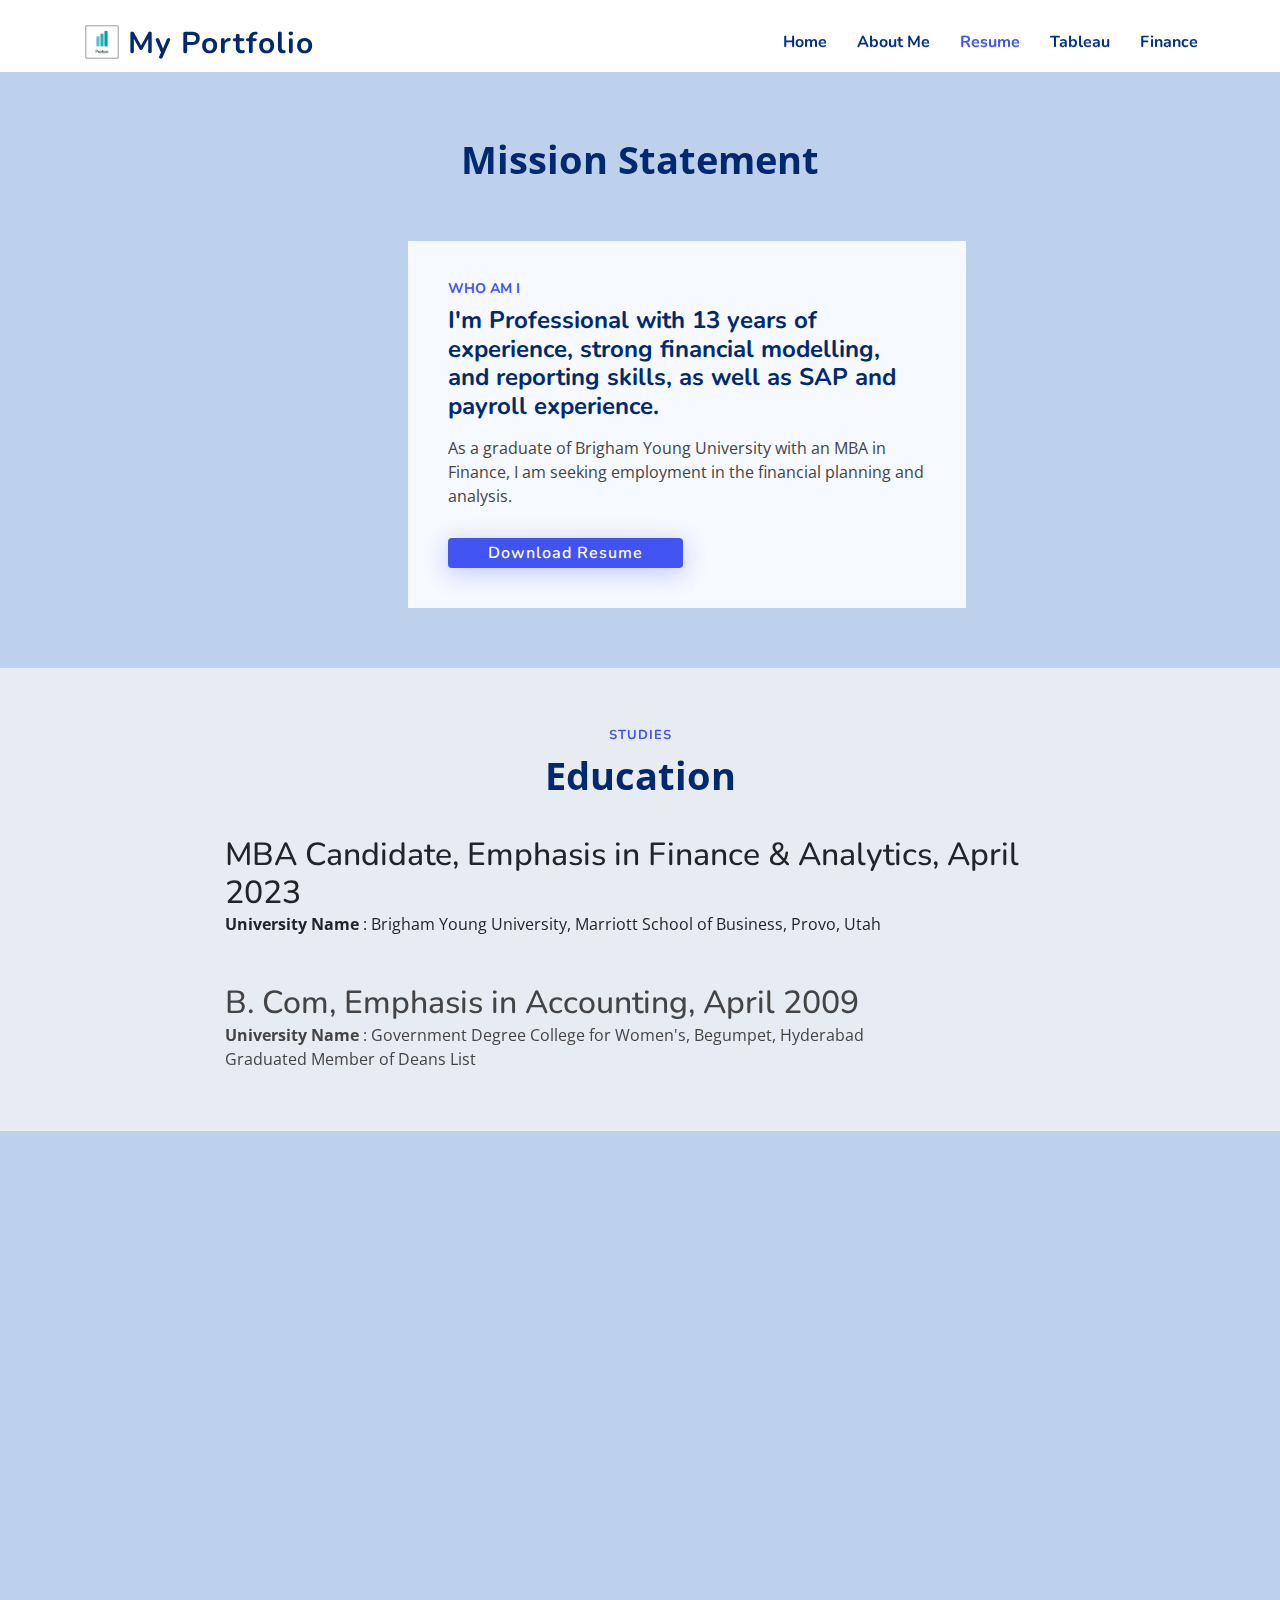
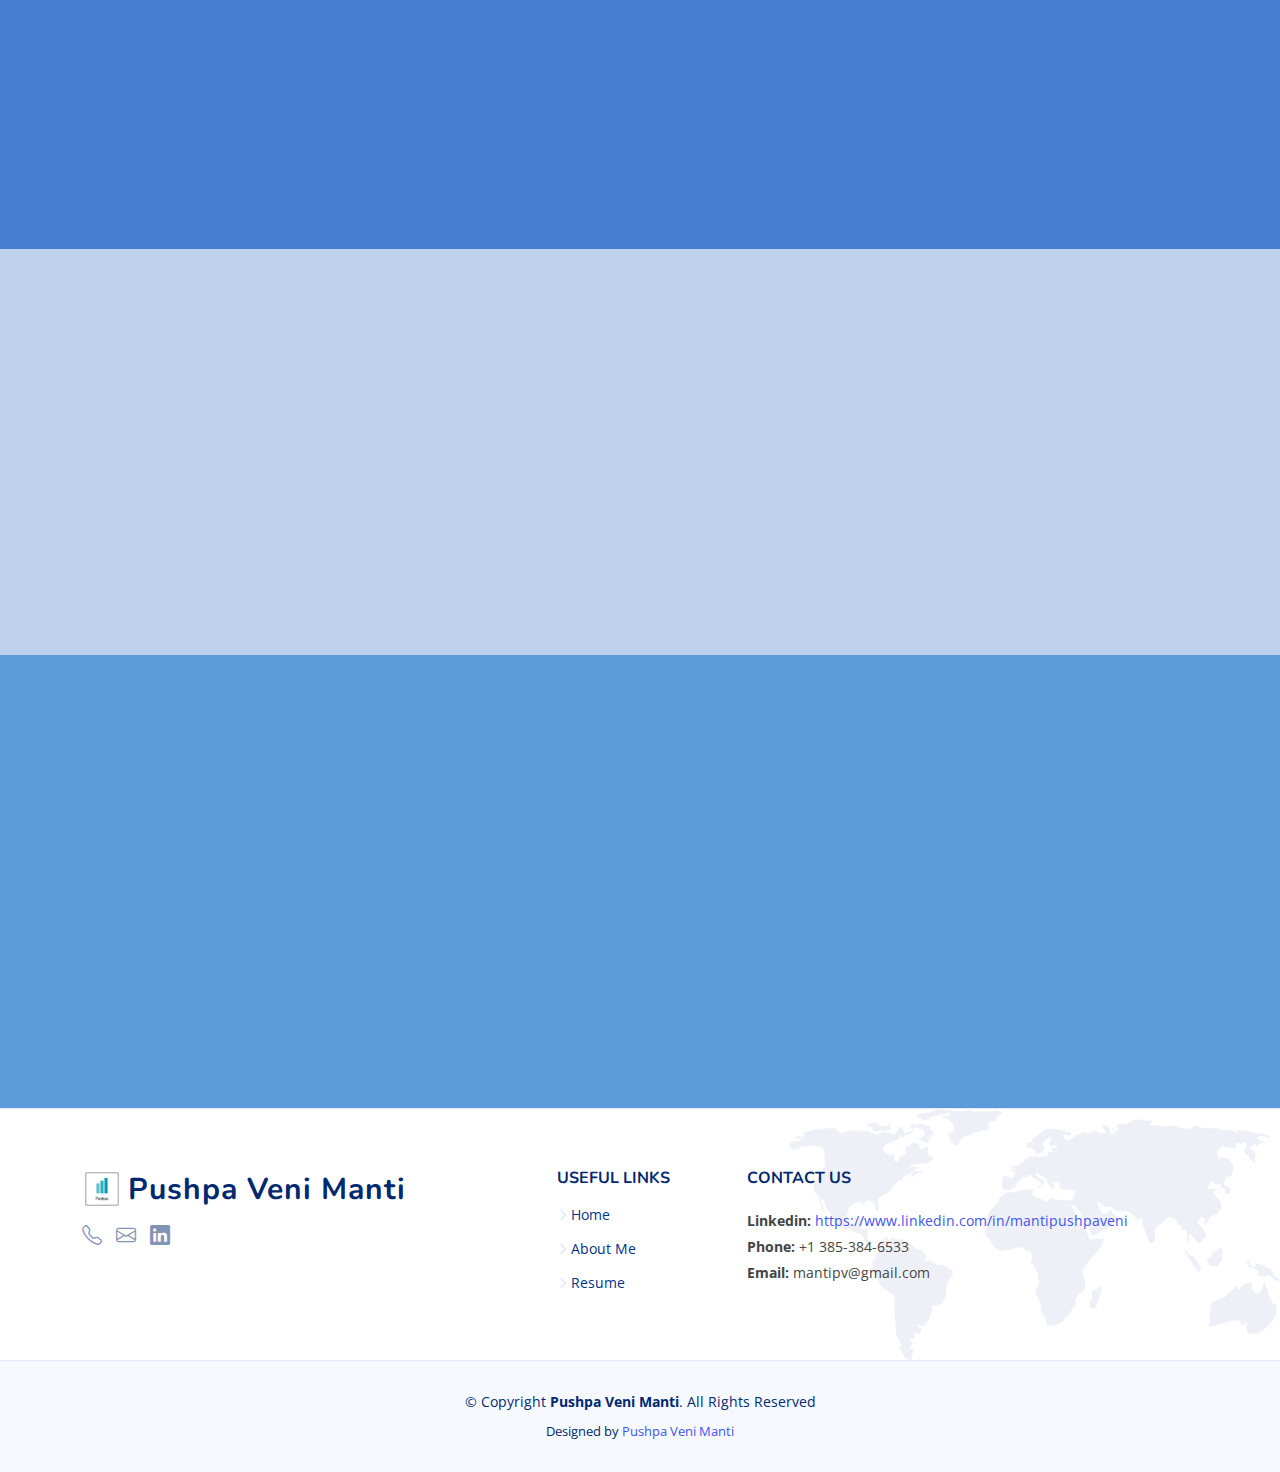
<file: pushpa/careers.html>
<!DOCTYPE html>
<html lang="en">

<head>
    <meta charset="utf-8">
    <meta content="width=device-width, initial-scale=1.0" name="viewport">

    <title>Pushpa Veni Manti</title>
    <meta content="" name="description">

    <meta content="" name="keywords">

    <!-- Favicons -->
    <link href="styles/img/favicon.png" rel="icon">
    <link href="styles/img/apple-touch-icon.png" rel="apple-touch-icon">

    <!-- Google Fonts -->
    <link
        href="https://fonts.googleapis.com/css?family=Open+Sans:300,300i,400,400i,600,600i,700,700i|Nunito:300,300i,400,400i,600,600i,700,700i|Poppins:300,300i,400,400i,500,500i,600,600i,700,700i"
        rel="stylesheet">

    <!-- Vendor CSS Files -->
    <link href="styles/designs/aos/aos.css" rel="stylesheet">
    <link href="styles/designs/bootstrap/css/bootstrap.min.css" rel="stylesheet">
    <link href="styles/designs/bootstrap-icons/bootstrap-icons.css" rel="stylesheet">
    <link href="styles/designs/glightbox/css/glightbox.min.css" rel="stylesheet">
    <link href="styles/designs/remixicon/remixicon.css" rel="stylesheet">
    <link href="styles/designs/swiper/swiper-bundle.min.css" rel="stylesheet">

    <!-- Template Main CSS File -->
    <link href="styles/css/style.css" rel="stylesheet">

    <!-- =======================================================
  * Template Name: FlexStart - v1.11.1
  * Template URL: https://bootstrapmade.com/flexstart-bootstrap-startup-template/
  * Author: BootstrapMade.com
  * License: https://bootstrapmade.com/license/
  ======================================================== -->
</head>

<body>

    <!-- ======= Header ======= -->
    <header id="header" class="header fixed-top">
        <div class="container-fluid container-xl d-flex align-items-center justify-content-between">

            <a href="index.html" class="logo d-flex align-items-center">
                <img src="styles/img/logo.png" alt="">
                <span>My Portfolio</span>
            </a>

            <nav id="navbar" class="navbar">
                <ul>
                    <li><a class="nav-link scrollto" href="index.html">Home</a></li>
                    <li><a class="nav-link scrollto" href="about.html">About Me</a></li>
                    <li><a class="nav-link scrollto active" href="career.html">Resume</a></li>
                    <li><a class="nav-link scrollto" href="tableau.html">Tableau</a></li>
                                <li><a class="nav-link scrollto" href="finance.html">Finance</a></li>
                    <!-- <li><a class="nav-link scrollto" href="#portfolio">Portfolio</a></li>
                    <li><a class="nav-link scrollto" href="#team">Team</a></li>
                    <li><a href="blog.html">Blog</a></li>
                    <li class="dropdown"><a href="#"><span>Drop Down</span> <i class="bi bi-chevron-down"></i></a>
                        <ul>
                            <li><a href="#">Drop Down 1</a></li>
                            <li class="dropdown"><a href="#"><span>Deep Drop Down</span> <i
                                        class="bi bi-chevron-right"></i></a>
                                <ul>
                                    <li><a href="#">Deep Drop Down 1</a></li>
                                    <li><a href="#">Deep Drop Down 2</a></li>
                                    <li><a href="#">Deep Drop Down 3</a></li>
                                    <li><a href="#">Deep Drop Down 4</a></li>
                                    <li><a href="#">Deep Drop Down 5</a></li>
                                </ul>
                            </li>
                            <li><a href="#">Drop Down 2</a></li>
                            <li><a href="#">Drop Down 3</a></li>
                            <li><a href="#">Drop Down 4</a></li>
                        </ul>
                    </li>
                    <li><a class="nav-link scrollto" href="#contact">Contact</a></li>
                    <li><a class="getstarted scrollto" href="#about">Get Started</a></li> -->
                </ul>
                <i class="bi bi-list mobile-nav-toggle"></i>
            </nav><!-- .navbar -->

        </div>
    </header><!-- End Header -->

    <!-- ======= Hero Section ======= -->
    <!-- <section id="hero" class="hero d-flex align-items-center">

        <div class="container">
            <div class="row"> -->
                <!-- <div class="col-lg-6 d-flex flex-column justify-content-center">
          <h1 data-aos="fade-up">We offer modern solutions for growing your business</h1>
          <h2 data-aos="fade-up" data-aos-delay="400">We are team of talented designers making websites with Bootstrap</h2>
          <div data-aos="fade-up" data-aos-delay="600">
            <div class="text-center text-lg-start">
              <a href="#about" class="btn-get-started scrollto d-inline-flex align-items-center justify-content-center align-self-center">
                <span>Get Started</span>
                <i class="bi bi-arrow-right"></i>
              </a>
            </div>
          </div>
        </div> -->
                <!-- <div class="col-lg-12 mx-auto hero-img" data-aos="zoom-out" data-aos-delay="200">
                    <img src="assets/img/Pushpa Circle Profile.png" class="img-fluid" alt=""><br><br>
                    <p class="text-center">Pushpa Veni Manti<br>
                    mantipv@gmail.com<br>
                    +1 385-384-6533<br>
                    <a href="https://www.linkedin.com/in/mantipushpaveni"  target="_blank">www.linkedin.com/in/mantipushpaveni</a></p>
                </div> -->
            <!-- </div>
        </div>

    </section> -->
    <!-- End Hero -->
<br><br><br>
    <main id="main">
        <!-- ======= About Section ======= -->
        <section id="about" class="about" style="background-color: #bdd0ec;">

            <div class="container" data-aos="fade-up">
                <div class="row gx-0 mx-auto">
<header class="section-header">
   
    <p>Mission Statement</p>
</header>
<div class="col-lg-1"></div>
                    <div class="col-lg-6 d-flex flex-column justify-content-center mx-auto" data-aos="fade-up"
                        data-aos-delay="200">
                        <div class="content">
                            <h3>Who Am I</h3>
                            <h2>I'm Professional with 13 years of experience, strong financial modelling, and reporting
                            skills, as well as SAP and payroll experience.</h2>
                            <p>
                            As a graduate of Brigham Young
                            University with an MBA in Finance, I am seeking employment in the financial
                            planning and analysis.
                            </p>
                            <div class="text-center text-lg-start">
                                <a href="styles/img/PVM - 2022 Resume.pdf" target="_blank"
                                    class="btn-read-more d-inline-flex align-items-center justify-content-center align-self-center">
                                    <span>Download Resume</span> </a>
                            </div>
                        </div>
                    </div>

                    <!-- <div class="col-lg-3 d-flex align-items-center" data-aos="zoom-out" data-aos-delay="200">
                        <!-- <img src="assets/img/Pushpa Profile_White.png" class="img-fluid" alt=""> -->
                    </div> 

                </div>
            </div>

        </section><!-- End About Section -->

        <!-- ======= Values Section ======= -->
        <section id="values" class="values" style="background-color: #e7ebf2;">

            <div class="container" data-aos="fade-up">

                <header class="section-header">
                    <h2>Studies</h2>
                    <p>Education</p>
                </header>

<div class="row">
    <div class="col-lg-9 mx-auto" style="background-color: #e7ebf2 !important;">
        <!-- F.A.Q List 1-->
        <div class="accordion accordion-flush" id="faqlist1">
            <div class="accordion-item" style="background-color: #e7ebf2 !important;">
                <h2 class="accordion-header">

                        MBA Candidate, Emphasis in Finance & Analytics, April 2023</h2>

                        <b>University Name</b> : Brigham Young University, Marriott School of Business, Provo, Utah
                 
                </div>
            </div>
<br><br>
            <div class="accordion-item">
                <h2 class="accordion-header">

                        B. Com, Emphasis in Accounting, April 2009</h2>
                
                        <b>University Name</b> : Government Degree College for Women's, Begumpet, Hyderabad<br>
                        Graduated Member of Deans List

                
            </div>

           

        </div>
    </div>

  

</div>



              

            </div>

        </section>
        <!-- End Values Section -->


        

        <!-- ======= Features Section ======= -->
        <section id="features" class="features" style="background-color: #bdd0ec;">

            <div class="container" data-aos="fade-up">

                <header class="section-header">
                    <h2>Experience</h2>
                    <p>Work Experience</p>
                </header>


                <div class="row" style="background-color: #bdd0ec !important;">
                    <div class="col-lg-9 mx-auto">
                        <!-- F.A.Q List 1-->
                        <div class="accordion accordion-flush" id="faqlist3">
                            <div class="accordion-item" style="background-color: #bdd0ec !important;">
                                <h2 class="accordion-header">
      
                                       <b> Arrow Fish Consulting, Salt Lake City, UT 2022-2022</b>
                                     

                
                                  
                                </h2>

                                   <i> Business Valuation and Damage Expert</i><br>
                               <b> Finance Intern</b><br>
                               <i> <b>Assisted The Valuation Team on Various Projects</b></i><br>
                               <li>Developed an end-to-end SharePoint platform for the tracking and data retention of
                            over 100+ compliance items for plants and incentive programs reducing data
                            redundancy and centralizing data retention</li>
                            <li>Analysed tax disclosure against two industry benchmarks and 50+ publicly held
                            companies, summarizing my findings in a single page memo for the SVP of global tax</li>
                            <li>Conducted in-depth financial and valuation analysis and modelling for 3 clients</li>
                              
                            </div>
                        </div>

                        <br><br>
                            <div class="accordion accordion-flush" id="faqlist4">
                            <div class="accordion-item" style="background-color: #bdd0ec !important;">
                                <h2 class="accordion-header">

                                     <b>   Granules India Private Ltd, Hyderabad, India 2019-2021</b>
                            
                                </h2>
                               
                                        <i>Pharmaceutical Company</i><br>
                                        <b>Finance And Operations Manager</b><br>
                                        <b>Managed External Audit Relationship with Four Professional Clients</b><br>
                                        <li>Directed the migration of it control work from an outsourced model to in-house,
                                        leading to annual savings of approximately $50,000</li>
                                        <li>Analysed it risk across applications, environments, databases, and processes, leading
                                        to the implementation of various controls to cover risk gaps</li>
                                        <li>Developed automation flows and a Microsoft power app to assist various
                                        departments in the tracking of month end procedures and the capturing of control
                                        documentation review reducing redundancy by 20%
</li>
<li>Maintaining the relationship with 10+ internal it contacts, resulting in the reduction
of duplicative requests and processes by 50%</li>

                
                                 
                            </div>
                            </div>

<br><br>
<div class="accordion accordion-flush" id="faqlist5">
                            <div class="accordion-item" style="background-color: #bdd0ec !important;">
<h2 class="accordion-header">
                                        <b> ADP India Private Ltd, Hyderabad, India 2013-2019</b>
                            
                            
                            
                                   
                                </h2>
                              
                                        <i> Financial services firm specializing in payroll services for Global Nike and IBM</i><br>
                                        <b>Senior Process Associate</b><br>
                                        <i> <b>Led a team of 2-3 Global Risk Staff</b></i><br>
                                        <li>Payroll administrator for Nike and ibm performed bi- weekly payroll for over 5000
                                        employees</li>
                                        <li>Supervised daily fieldwork for teams of 12-15 employees, and performed detailed
                                        review of their work</li>
                                        <li>Assessed the design and operating effectiveness of corporate it and entity level
                                        controls for over eight corporation, with revenues more than $5 billion each, to ensure
                                        compliance with Sox requirements</li>
                                        <li>Evaluated the design and operating effectiveness of 70+ application controls
                                        supporting the financial assurance teams audit opinion</li>
                                        <li>Managed business relationships with internal audit teams and key business / it
                                        corporate contracts</li>
                               
                            </div>
</div>



<br><br>
<div class="accordion accordion-flush" id="faqlist6">
    <div class="accordion-item" style="background-color: #bdd0ec !important;">
        <h2 class="accordion-header" >
            
                <b> JK Bountiful Enterprises, Hyderabad, India 2012-2013</b>
           
        </h2>


                <i> Architectural Firm that Specialized in Interior Design</i><br>
                <b>Operations Analyst</b><br>
                <i> <b>Recommend and update policies and procedures to improve performance</b></i><br>
                <li>Enhanced workflow and cross-departmental engagements</li>
                <li>Collaborated with the sales and engineering team to improve cost-effectiveness
                across all platforms</li>
                <li>Create monthly reports to management on key findings and assessments
</li>
                <li>Evaluated the design and operating effectiveness of 70+ application controls
                supporting the financial assurance teams audit opinion</li>
                <li>Worked closely with executive management to achieve outcomes based on company
                goals
</li>
<li>Planned and reviewed compensation actions; enforcing policies and procedures</li>
<li>Served as primary point of contact when there are customer issues related to
equipment quality, customer service, or accidents and mishaps on-site</li>
         
    </div>
</div>

<br><br>

<div class="accordion accordion-flush" id="faqlist7">
    <div class="accordion-item" style="background-color: #bdd0ec !important;">
        <h2 class="accordion-header">

                <b> LSN Foundation, Hyderabad, India 2009-2012</b>
            </button>
        </h2>
   

                <i> NGO Firm that Specialized in Social Impact</i><br>
                <b>Finance Manager</b><br><br>
                <b>Cash Management, Paying Invoice, Monitoring Budgets, Developing Financial
                Forecasts and Creating Financial Reports</b><br><br>
<li>Managed the engagement for 25-40 small/medium clients</li>
                <li>Demonstrated strategic planning experience at a management level</li>
<br>
    </div>
</div>


                
                
                
                        </div>
                    </div>
                
                
                
                </div>
                <div class="row" style="background-color: #487ecf;">
<header class="section-header">

    <p>Skills</p>
</header>
                    

                    <div class="col-lg-6 mt-5 mt-lg-0 d-flex mx-auto">
                        <div class="row align-self-center gy-4">

                            <div class="col-md-6" data-aos="zoom-out" data-aos-delay="200">
                                <div class="feature-box d-flex align-items-center">
                                    <i class="bi bi-check"></i>
                                    <h3>Finance Modeling</h3>
                                </div>
                            </div>

                            <div class="col-md-6" data-aos="zoom-out" data-aos-delay="300">
                                <div class="feature-box d-flex align-items-center">
                                    <i class="bi bi-check"></i>
                                    <h3>Tableau</h3>
                                </div>
                            </div>

                            <div class="col-md-6" data-aos="zoom-out" data-aos-delay="400">
                                <div class="feature-box d-flex align-items-center">
                                    <i class="bi bi-check"></i>
                                    <h3>Database Design & Development</h3>
                                </div>
                            </div>

                            <div class="col-md-6" data-aos="zoom-out" data-aos-delay="500">
                                <div class="feature-box d-flex align-items-center">
                                    <i class="bi bi-check"></i>
                                    <h3>Visual Basic for Application (VBA) program</h3>
                                </div>
                            </div>

                            <div class="col-md-6" data-aos="zoom-out" data-aos-delay="600">
                                <div class="feature-box d-flex align-items-center">
                                    <i class="bi bi-check"></i>
                                    <h3>Excel Pivot tables and Pivot Charts</h3>
                                </div>
                            </div>

                            <div class="col-md-6" data-aos="zoom-out" data-aos-delay="700">
                                <div class="feature-box d-flex align-items-center">
                                    <i class="bi bi-check"></i>
                                    <h3>Entity Relationship and Diagramming</h3>
                                </div>
                            </div>


                            <div class="col-md-6" data-aos="zoom-out" data-aos-delay="600">
                                <div class="feature-box d-flex align-items-center">
                                    <i class="bi bi-check"></i>
                                    <h3>Payroll Management</h3>
                                </div>
                            </div>
                            
                            <div class="col-md-6" data-aos="zoom-out" data-aos-delay="700">
                                <div class="feature-box d-flex align-items-center">
                                    <i class="bi bi-check"></i>
                                    <h3>Excel Solver</h3>
                                </div>
                            </div>

                        </div>
                    </div>

                </div> <!-- / row -->

            
                <!-- Feature Icons -->
                <div class="row feature-icons" data-aos="fade-up">
                    <h3>Intrestes</h3>

                    <div class="row">
<div class="col-xl-1"></div>
                       

                        <div class="col-xl-6 d-flex content mx-auto">
                            <div class="row align-self-center gy-4">

                                <div class="col-md-6 icon-box" data-aos="fade-up">
                                
                                    <div>
                                        <h4>Scripting Languages</h4>
                                        <p></p>
                                    </div>
                                </div>

                                <div class="col-md-6 icon-box" data-aos="fade-up" data-aos-delay="100">
                                   
                                    <div>
                                        <h4>HTML CSS AND BOOTSTRAP</h4>
                                        <p></p>
                                    </div>
                                </div>

                                <div class="col-md-6 icon-box" data-aos="fade-up" data-aos-delay="200">
                                    
                                    <div>
                                        <h4>PHP</h4>
                                        <p></p>
                                    </div>
                                </div>

                                <div class="col-md-6 icon-box" data-aos="fade-up" data-aos-delay="300">
                                  
                                    <div>
                                        <h4>PYTHON</h4>
                                        <p>
                                        </p>
                                    </div>
                                </div>

                                <div class="col-md-6 icon-box" data-aos="fade-up" data-aos-delay="400">
                             
                                    <div>
                                        <h4>PHOTOGRAPHY</h4>
                                        <p>  </p>
                                    </div>
                                </div>

                                <div class="col-md-6 icon-box" data-aos="fade-up" data-aos-delay="500">
                                    
                                    <div>
                                        <h4>MEDIATION</h4>
                                        <p>     </p>
                                    </div>
                                </div>

                            </div>
                        </div>

                        

                    </div>

                </div><!-- End Feature Icons -->

            </div>

        </section><!-- End Features Section -->



        <!-- ======= Contact Section ======= -->
        <section id="contact" class="contact" style="background-color: rgb(92, 155, 217);">

            <div class="container" data-aos="fade-up">

                <header class="section-header">
                    <h2>Contact</h2>
                    <p>Contact Us</p>
                </header>

                <div class="row gy-4">

                    <div class="col-lg-12">

                        <div class="row gy-4">
                            <div class="col-md-3">
                                <div class="info-box">
                                    <i class="bi bi-geo-alt"></i>
                                    <h3>Address</h3>
                                    <p>15D Wymount Terrace 806 Provo,<br> Utah 84604</p>
                                    <!-- <p>A108 Adam Street,<br>New York, NY 535022</p> -->
                                </div>
                            </div>
                            <div class="col-md-3">
                                <div class="info-box">
                                    <i class="bi bi-telephone"></i>
                                    <h3>Call Me</h3>
                                    <p>+1 385-384-6533</p>
                                </div>
                            </div>
                            <div class="col-md-3">
                                <div class="info-box">
                                    <i class="bi bi-envelope"></i>
                                    <h3>Email Me</h3>
                                    <p>mantipv@gmail.com</p>
                                </div>
                            </div>
                            <div class="col-md-3">
                                <div class="info-box">
                                    <i class="bi bi-clock"></i>
                                    <h3>Open Hours</h3>
                                    <p>Monday - Friday<br>9:00AM - 05:00PM</p>
                                </div>
                            </div>
                        </div>

                    </div>

                 

                </div>

            </div>

        </section><!-- End Contact Section -->

    </main><!-- End #main -->

<!-- ======= Footer ======= -->
<footer id="footer" class="footer">



    <div class="footer-top">
        <div class="container">
            <div class="row gy-4">
                <div class="col-lg-5 col-md-12 footer-info">
                    <a href="index.html" class="logo d-flex align-items-center">
                        <img src="styles/img/logo.png" alt="">
                        <span>Pushpa Veni Manti</span>
                    </a>
                    <!-- <p>I am a Professional with 13 years of experience,<br>
                        strong financial modelling, and reporting skills,<br>
                        as well as SAP and payroll experience.<br> -->
                    <!-- </p> -->
                    <div class="social-links mt-3">
                        <a href="tel:+1 385-384-6533" class="facebook"><i class="bi bi-telephone"></i></a>
                        <a href="mailto:mantipv@gmail.com" class="instagram"><i class="bi bi-envelope"></i></a>
                        <a href="www.linkedin.com/in/mantipushpaveni" class="linkedin"><i
                                class="bi bi-linkedin"></i></a>
                    </div>
                </div>

                <div class="col-lg-2 col-6 footer-links">
                    <h4>Useful Links</h4>
                    <ul>
                        <li><i class="bi bi-chevron-right"></i> <a href="index.html">Home</a></li>
                        <li><i class="bi bi-chevron-right"></i> <a href="about">About Me</a></li>
                        <li><i class="bi bi-chevron-right"></i> <a href="careers.html">Resume</a></li>


                    </ul>
                </div>



                <div class="col-lg-4 col-md-12 footer-contact text-center text-md-start">
                    <h4>Contact Us</h4>
                    <p>
                        <strong>Linkedin:</strong>&nbsp;<a href="https://www.linkedin.com/in/mantipushpaveni">https://www.linkedin.com/in/mantipushpaveni</a><br>
                        <strong>Phone:</strong>&nbsp;+1 385-384-6533<br>
                        <strong>Email:</strong>&nbsp;mantipv@gmail.com<br>
                    </p>

                </div>

            </div>
        </div>
    </div>

    <div class="container">
        <div class="copyright">
            &copy; Copyright <strong><span>Pushpa Veni Manti</span></strong>. All Rights Reserved
        </div>
        <div class="credits">
            <!-- All the links in the footer should remain intact. -->
            <!-- You can delete the links only if you purchased the pro version. -->
            <!-- Licensing information: https://bootstrapmade.com/license/ -->
            <!-- Purchase the pro version with working PHP/AJAX contact form: https://bootstrapmade.com/flexstart-bootstrap-startup-template/ -->
            Designed by <a href="https://bootstrapmade.com/">Pushpa Veni Manti</a>
        </div>
    </div>
</footer><!-- End Footer -->

    <a href="#" class="back-to-top d-flex align-items-center justify-content-center"><i
            class="bi bi-arrow-up-short"></i></a>

    <!-- Vendor JS Files -->
    <script src="styles/designs/purecounter/purecounter_vanilla.js"></script>
    <script src="styles/designs/aos/aos.js"></script>
    <script src="styles/designs/bootstrap/js/bootstrap.bundle.min.js"></script>
    <script src="styles/designs/glightbox/js/glightbox.min.js"></script>
    <script src="styles/designs/isotope-layout/isotope.pkgd.min.js"></script>
    <script src="styles/designs/swiper/swiper-bundle.min.js"></script>
    <script src="styles/designs/php-email-form/validate.js"></script>

    <!-- Template Main JS File -->
    <script src="styles/js/main.js"></script>

</body>

</html>
</file>
<file: pushpa/styles/css/style.css>
/**
* Template Name: FlexStart - v1.11.1
* Template URL: https://bootstrapmade.com/flexstart-bootstrap-startup-template/
* Author: BootstrapMade.com
* License: https://bootstrapmade.com/license/
*/

/*--------------------------------------------------------------
# General
--------------------------------------------------------------*/
:root {
  scroll-behavior: smooth;
}

#tableau{
  margin-top: 100px;
}

body {
  font-family: "Open Sans", sans-serif;
  color: #444444;
}

a {
  color: #4154f1;
  text-decoration: none;
}

a:hover {
  color: #717ff5;
  text-decoration: none;
}

h1,
h2,
h3,
h4,
h5,
h6 {
  font-family: "Nunito", sans-serif;
}

/*--------------------------------------------------------------
# Sections
--------------------------------------------------------------*/
section {
  padding: 60px 0;
  overflow: hidden;
}



.section-header {
  text-align: center;
  padding-bottom: 40px;
}

.section-header h2 {
  font-size: 13px;
  letter-spacing: 1px;
  font-weight: 700;
  margin: 0;
  color: #4154f1;
  text-transform: uppercase;
}

.section-header p {
  margin: 10px 0 0 0;
  padding: 0;
  font-size: 38px;
  line-height: 42px;
  font-weight: 700;
  color: #012970;
}

@media (max-width: 768px) {
  .section-header p {
    font-size: 28px;
    line-height: 32px;
  }
}

/*--------------------------------------------------------------
# Breadcrumbs
--------------------------------------------------------------*/
.breadcrumbs {
  padding: 15px 0;
  background: #012970;
  min-height: 40px;
  margin-top: 82px;
  color: #fff;
}

@media (max-width: 992px) {
  .breadcrumbs {
    margin-top: 57px;
  }
}

.breadcrumbs h2 {
  font-size: 28px;
  font-weight: 500;
}

.breadcrumbs ol {
  display: flex;
  flex-wrap: wrap;
  list-style: none;
  padding: 0 0 10px 0;
  margin: 0;
  font-size: 14px;
}

.breadcrumbs ol a {
  color: #fff;
  transition: 0.3s;
}

.breadcrumbs ol a:hover {
  text-decoration: underline;
}

.breadcrumbs ol li+li {
  padding-left: 10px;
}

.breadcrumbs ol li+li::before {
  display: inline-block;
  padding-right: 10px;
  color: #8894f6;
  content: "/";
}

/*--------------------------------------------------------------
# Back to top button
--------------------------------------------------------------*/
.back-to-top {
  position: fixed;
  visibility: hidden;
  opacity: 0;
  right: 15px;
  bottom: 15px;
  z-index: 99999;
  background: #4154f1;
  width: 40px;
  height: 40px;
  border-radius: 4px;
  transition: all 0.4s;
}

.back-to-top i {
  font-size: 24px;
  color: #fff;
  line-height: 0;
}

.back-to-top:hover {
  background: #6776f4;
  color: #fff;
}

.back-to-top.active {
  visibility: visible;
  opacity: 1;
}

/*--------------------------------------------------------------
# Disable aos animation delay on mobile devices
--------------------------------------------------------------*/
@media screen and (max-width: 768px) {
  [data-aos-delay] {
    transition-delay: 0 !important;
  }
}

/*--------------------------------------------------------------
# Header
--------------------------------------------------------------*/
.header {
  transition: all 0.5s;
  z-index: 997;
  padding: 20px 0;
}

.header.header-scrolled {
  background: #fff;
  padding: 15px 0;
  box-shadow: 0px 2px 20px rgba(1, 41, 112, 0.1);
}

.header .logo {
  line-height: 0;
}

.header .logo img {
  max-height: 40px;
  margin-right: 6px;
}

.header .logo span {
  font-size: 30px;
  font-weight: 700;
  letter-spacing: 1px;
  color: #012970;
  font-family: "Nunito", sans-serif;
  margin-top: 3px;
}

.hero-img h2{
  font-size: 30px;
  font-weight: 700;
  letter-spacing: 1px;
  color: #012970;
  font-family: "Nunito", sans-serif;
  margin-top: 3px;
}

.ab h2{
     font-size: 30px;
      font-weight: 700;
      letter-spacing: 1px;
      color: #012970;
      font-family: "Nunito", sans-serif;
      margin-top: 3px;
    
}

.hero-img span {
  font-size: 30px;
  font-weight: 700;
  letter-spacing: 1px;
  color: #012970;
  font-family: "Nunito", sans-serif;
  margin-top: 3px;
}

/*--------------------------------------------------------------
# Navigation Menu
--------------------------------------------------------------*/
/**
* Desktop Navigation 
*/
.navbar {
  padding: 0;
}

.navbar ul {
  margin: 0;
  padding: 0;
  display: flex;
  list-style: none;
  align-items: center;
}

.navbar li {
  position: relative;
}

.navbar a,
.navbar a:focus {
  display: flex;
  align-items: center;
  justify-content: space-between;
  padding: 10px 0 10px 30px;
  font-family: "Nunito", sans-serif;
  font-size: 16px;
  font-weight: 700;
  color: #013289;
  white-space: nowrap;
  transition: 0.3s;
}

.navbar a i,
.navbar a:focus i {
  font-size: 12px;
  line-height: 0;
  margin-left: 5px;
}

.navbar a:hover,
.navbar .active,
.navbar .active:focus,
.navbar li:hover>a {
  color: #4154f1;
}

.navbar .getstarted,
.navbar .getstarted:focus {
  background: #4154f1;
  padding: 8px 20px;
  margin-left: 30px;
  border-radius: 4px;
  color: #fff;
}

.btn-get-started{
  background: #4154f1;
    padding: 8px 20px;
    margin-left: 30px;
    border-radius: 4px;
    color: #fff;
}
.btn-get-started:hover {
  background: #4154f1;
  padding: 8px 20px;
  margin-left: 30px;
  border-radius: 4px;
  color: #fff;
}

.navbar .getstarted:hover,
.navbar .getstarted:focus:hover {
  color: #fff;
  background: #5969f3;
}

.navbar .dropdown ul {
  display: block;
  position: absolute;
  left: 14px;
  top: calc(100% + 30px);
  margin: 0;
  padding: 10px 0;
  z-index: 99;
  opacity: 0;
  visibility: hidden;
  background: #fff;
  box-shadow: 0px 0px 30px rgba(127, 137, 161, 0.25);
  transition: 0.3s;
  border-radius: 4px;
}

.navbar .dropdown ul li {
  min-width: 200px;
}

.navbar .dropdown ul a {
  padding: 10px 20px;
  font-size: 15px;
  text-transform: none;
  font-weight: 600;
}

.navbar .dropdown ul a i {
  font-size: 12px;
}

.navbar .dropdown ul a:hover,
.navbar .dropdown ul .active:hover,
.navbar .dropdown ul li:hover>a {
  color: #4154f1;
}

.navbar .dropdown:hover>ul {
  opacity: 1;
  top: 100%;
  visibility: visible;
}

.navbar .dropdown .dropdown ul {
  top: 0;
  left: calc(100% - 30px);
  visibility: hidden;
}

.navbar .dropdown .dropdown:hover>ul {
  opacity: 1;
  top: 0;
  left: 100%;
  visibility: visible;
}

@media (max-width: 1366px) {
  .navbar .dropdown .dropdown ul {
    left: -90%;
  }

  .navbar .dropdown .dropdown:hover>ul {
    left: -100%;
  }
}

/**
* Mobile Navigation 
*/
.mobile-nav-toggle {
  color: #012970;
  font-size: 28px;
  cursor: pointer;
  display: none;
  line-height: 0;
  transition: 0.5s;
}

.mobile-nav-toggle.bi-x {
  color: #fff;
}

@media (max-width: 991px) {
  .mobile-nav-toggle {
    display: block;
  }

  .navbar ul {
    display: none;
  }
}

.navbar-mobile {
  position: fixed;
  overflow: hidden;
  top: 0;
  right: 0;
  left: 0;
  bottom: 0;
  background: rgba(1, 22, 61, 0.9);
  transition: 0.3s;
}

.navbar-mobile .mobile-nav-toggle {
  position: absolute;
  top: 15px;
  right: 15px;
}

.navbar-mobile ul {
  display: block;
  position: absolute;
  top: 55px;
  right: 15px;
  bottom: 15px;
  left: 15px;
  padding: 10px 0;
  border-radius: 10px;
  background-color: #fff;
  overflow-y: auto;
  transition: 0.3s;
}

.navbar-mobile a,
.navbar-mobile a:focus {
  padding: 10px 20px;
  font-size: 15px;
  color: #012970;
}

.navbar-mobile a:hover,
.navbar-mobile .active,
.navbar-mobile li:hover>a {
  color: #4154f1;
}

.navbar-mobile .getstarted,
.navbar-mobile .getstarted:focus {
  margin: 15px;
}

.navbar-mobile .dropdown ul {
  position: static;
  display: none;
  margin: 10px 20px;
  padding: 10px 0;
  z-index: 99;
  opacity: 1;
  visibility: visible;
  background: #fff;
  box-shadow: 0px 0px 30px rgba(127, 137, 161, 0.25);
}

.navbar-mobile .dropdown ul li {
  min-width: 200px;
}

.navbar-mobile .dropdown ul a {
  padding: 10px 20px;
}

.navbar-mobile .dropdown ul a i {
  font-size: 12px;
}

.navbar-mobile .dropdown ul a:hover,
.navbar-mobile .dropdown ul .active:hover,
.navbar-mobile .dropdown ul li:hover>a {
  color: #4154f1;
}

.navbar-mobile .dropdown>.dropdown-active {
  display: block;
}

/*--------------------------------------------------------------
# Nav Body
--------------------------------------------------------------*/
.navBody {
  background-color: rgb(215, 235, 250);
  margin: 1.5rem;
  padding: 1.5rem;
  justify-content: center;

}

.navBody>div {
  margin-bottom: 1.5rem;
  list-style-type: none;
  font-family: 'Gill Sans', 'Gill Sans MT', Calibri, 'Trebuchet MS', sans-serif;
  text-decoration: none;
  text-align: center;

}



.caption {
  font-family: 'Courier New', Courier, monospace;
  font-style: italic;
  font-size: smaller;
}

.navBottom {
  background-color: antiquewhite;
  padding: 1rem;
  text-decoration: none;
  justify-content: center;
  position: relative;
  bottom: 0;
  height: auto;
  margin-top: 40px;
  width: 100%;
  right: 1.5rem;

}

.navBottom>div {
  text-align: center;
  list-style-type: none;
  font-family: 'Gill Sans', 'Gill Sans MT', Calibri, 'Trebuchet MS', sans-serif;
  font-style: italic;
}
/*--------------------------------------------------------------
# Hero Section
--------------------------------------------------------------*/
.hero {
  width: 100%;
  height: 130vh;
  background: url(../img/hero-bg.png) top center no-repeat;
  background-size: cover;
}

.hero h1 {
  margin: 0;
  font-size: 48px;
  font-weight: 700;
  color: #012970;
}

.hero h2 {
  color: #444444;
  margin: 15px 0 0 0;
  font-size: 26px;
}

.hero .btn-get-started {
  margin-top: 30px;
  line-height: 0;
  padding: 15px 40px;
  border-radius: 4px;
  transition: 0.5s;
  color: #fff;
  background: #4154f1;
  box-shadow: 0px 5px 30px rgba(65, 84, 241, 0.4);
}

.hero .btn-get-started span {
  font-family: "Nunito", sans-serif;
  font-weight: 600;
  font-size: 16px;
  letter-spacing: 1px;
}

.hero .btn-get-started i {
  margin-left: 5px;
  font-size: 18px;
  transition: 0.3s;
}

.hero .btn-get-started:hover i {
  transform: translateX(5px);
}

.hero .hero-img {
  text-align: center;
}

@media (min-width: 1024px) {
  .hero {
    background-attachment: fixed;
  }
}

@media (max-width: 991px) {
  .hero {
    height: auto;
    padding: 120px 0 60px 0;
  }

  .hero .hero-img {
    text-align: center;
    margin-top: 80px;
  }

  .hero .hero-img img {
    width: 80%;
  }
}

@media (max-width: 768px) {
  .hero {
    text-align: center;
  }

  .hero h1 {
    font-size: 32px;
  }

  .hero h2 {
    font-size: 24px;
  }

  .hero .hero-img img {
    width: 100%;
  }
}

/*--------------------------------------------------------------
# Index Page
--------------------------------------------------------------*/
/*--------------------------------------------------------------
# About
--------------------------------------------------------------*/
.about .content {
  background-color: #f6f9ff;
  padding: 40px;
}

.about h3 {
  font-size: 14px;
  font-weight: 700;
  color: #4154f1;
  text-transform: uppercase;
}

.about h2 {
  font-size: 24px;
  font-weight: 700;
  color: #012970;
}

.about p {
  margin: 15px 0 30px 0;
  line-height: 24px;
}

.about .btn-read-more {
  line-height: 0;
  padding: 15px 40px;
  border-radius: 4px;
  transition: 0.5s;
  color: #fff;
  background: #4154f1;
  box-shadow: 0px 5px 25px rgba(65, 84, 241, 0.3);
}

.about .btn-read-more span {
  font-family: "Nunito", sans-serif;
  font-weight: 600;
  font-size: 16px;
  letter-spacing: 1px;
}

.about .btn-read-more i {
  margin-left: 5px;
  font-size: 18px;
  transition: 0.3s;
}

.about .btn-read-more:hover i {
  transform: translateX(5px);
}

/*--------------------------------------------------------------
# Values
--------------------------------------------------------------*/
.values .box {
  padding: 30px;
  box-shadow: 0px 0 5px rgba(1, 41, 112, 0.08);
  text-align: center;
  transition: 0.3s;
  height: 100%;
}

.values .box img {
  padding: 30px 50px;
  transition: 0.5s;
  transform: scale(1.1);
}

.values .box h3 {
  font-size: 24px;
  color: #012970;
  font-weight: 700;
  margin-bottom: 18px;
}

.values .box:hover {
  box-shadow: 0px 0 30px rgba(1, 41, 112, 0.08);
}

.values .box:hover img {
  transform: scale(1);
}

/*--------------------------------------------------------------
# Counts
--------------------------------------------------------------*/
.counts {
  padding: 70px 0 60px;
}

.counts .count-box {
  display: flex;
  align-items: center;
  padding: 30px;
  width: 100%;
  background: #fff;
  box-shadow: 0px 0 30px rgba(1, 41, 112, 0.08);
}

.counts .count-box i {
  font-size: 42px;
  line-height: 0;
  margin-right: 20px;
  color: #4154f1;
}

.counts .count-box span {
  font-size: 36px;
  display: block;
  font-weight: 600;
  color: #0b198f;
}

.counts .count-box p {
  padding: 0;
  margin: 0;
  font-family: "Nunito", sans-serif;
  font-size: 14px;
}

/*--------------------------------------------------------------
# Features
--------------------------------------------------------------*/
.features .feature-box {
  padding: 24px 20px;
  box-shadow: 0px 0 30px rgba(1, 41, 112, 0.08);
  transition: 0.3s;
  height: 100%;
}

.features .feature-box h3 {
  font-size: 18px;
  color: #012970;
  font-weight: 700;
  margin: 0;
}

.features .feature-box i {
  line-height: 0;
  background: #ecf3ff;
  padding: 4px;
  margin-right: 10px;
  font-size: 24px;
  border-radius: 3px;
  transition: 0.3s;
}

.features .feature-box:hover i {
  background: #4154f1;
  color: #fff;
}

.features .feture-tabs {
  margin-top: 120px;
}

.features .feture-tabs h3 {
  color: #012970;
  font-weight: 700;
  font-size: 32px;
  margin-bottom: 10px;
}

@media (max-width: 768px) {
  .features .feture-tabs h3 {
    font-size: 28px;
  }
}

.features .feture-tabs .nav-pills {
  border-bottom: 1px solid #eee;
}

.features .feture-tabs .nav-link {
  background: none;
  text-transform: uppercase;
  font-size: 15px;
  font-weight: 600;
  color: #012970;
  padding: 12px 0;
  margin-right: 25px;
  margin-bottom: -2px;
  border-radius: 0;
}

.features .feture-tabs .nav-link.active {
  color: #4154f1;
  border-bottom: 3px solid #4154f1;
}

.features .feture-tabs .tab-content h4 {
  font-size: 18px;
  margin: 0;
  font-weight: 700;
  color: #012970;
}

.features .feture-tabs .tab-content i {
  font-size: 24px;
  line-height: 0;
  margin-right: 8px;
  color: #4154f1;
}

.features .feature-icons {
  margin-top: 120px;
}

.features .feature-icons h3 {
  color: #012970;
  font-weight: 700;
  font-size: 32px;
  margin-bottom: 20px;
  text-align: center;
}

@media (max-width: 768px) {
  .features .feature-icons h3 {
    font-size: 28px;
  }
}

.features .feature-icons .content .icon-box {
  display: flex;
}

.features .feature-icons .content .icon-box h4 {
  font-size: 20px;
  font-weight: 700;
  margin: 0 0 10px 0;
  color: #012970;
}

.features .feature-icons .content .icon-box i {
  font-size: 44px;
  line-height: 44px;
  color: #0245bc;
  margin-right: 15px;
}

.features .feature-icons .content .icon-box p {
  font-size: 15px;
  color: #848484;
}

/*--------------------------------------------------------------
# Services
--------------------------------------------------------------*/
.services .service-box {
  box-shadow: 0px 0 30px rgba(1, 41, 112, 0.08);
  height: 100%;
  padding: 60px 30px;
  text-align: center;
  transition: 0.3s;
  border-radius: 5px;
}

.services .service-box .icon {
  font-size: 36px;
  padding: 40px 20px;
  border-radius: 4px;
  position: relative;
  margin-bottom: 25px;
  display: inline-block;
  line-height: 0;
  transition: 0.3s;
}

.services .service-box h3 {
  color: #444444;
  font-weight: 700;
}

.services .service-box .read-more {
  display: inline-flex;
  align-items: center;
  justify-content: center;
  font-weight: 600;
  font-size: 16px;
  padding: 8px 20px;
}

.services .service-box .read-more i {
  line-height: 0;
  margin-left: 5px;
  font-size: 18px;
}

.services .service-box.blue {
  border-bottom: 3px solid #2db6fa;
}

.services .service-box.blue .icon {
  color: #2db6fa;
  background: #dbf3fe;
}

.services .service-box.blue .read-more {
  color: #2db6fa;
}

.services .service-box.blue:hover {
  background: #2db6fa;
}

.services .service-box.orange {
  border-bottom: 3px solid #f68c09;
}

.services .service-box.orange .icon {
  color: #f68c09;
  background: #fde3c4;
}

.services .service-box.orange .read-more {
  color: #f68c09;
}

.services .service-box.orange:hover {
  background: #f68c09;
}

.services .service-box.green {
  border-bottom: 3px solid #08da4e;
}

.services .service-box.green .icon {
  color: #08da4e;
  background: #cffddf;
}

.services .service-box.green .read-more {
  color: #08da4e;
}

.services .service-box.green:hover {
  background: #08da4e;
}

.services .service-box.red {
  border-bottom: 3px solid #e9222c;
}

.services .service-box.red .icon {
  color: #e9222c;
  background: #fef7f8;
}

.services .service-box.red .read-more {
  color: #e9222c;
}

.services .service-box.red:hover {
  background: #e9222c;
}

.services .service-box.purple {
  border-bottom: 3px solid #b50edf;
}

.services .service-box.purple .icon {
  color: #b50edf;
  background: #f8e4fd;
}

.services .service-box.purple .read-more {
  color: #b50edf;
}

.services .service-box.purple:hover {
  background: #b50edf;
}

.services .service-box.pink {
  border-bottom: 3px solid #f51f9c;
}

.services .service-box.pink .icon {
  color: #f51f9c;
  background: #feecf7;
}

.services .service-box.pink .read-more {
  color: #f51f9c;
}

.services .service-box.pink:hover {
  background: #f51f9c;
}

.services .service-box:hover h3,
.services .service-box:hover p,
.services .service-box:hover .read-more {
  color: #fff;
}

.services .service-box:hover .icon {
  background: #fff;
}

/*--------------------------------------------------------------
# Pricing
--------------------------------------------------------------*/
.pricing .box {
  padding: 40px 20px;
  background: #fff;
  text-align: center;
  box-shadow: 0px 0 30px rgba(1, 41, 112, 0.08);
  border-radius: 4px;
  position: relative;
  overflow: hidden;
  transition: 0.3s;
}

.pricing .box:hover {
  transform: scale(1.1);
  box-shadow: 0px 0 30px rgba(1, 41, 112, 0.1);
}

.pricing h3 {
  font-weight: 700;
  font-size: 18px;
  margin-bottom: 15px;
}

.pricing .price {
  font-size: 36px;
  color: #444444;
  font-weight: 600;
  font-family: "Poppins", sans-serif;
}

.pricing .price sup {
  font-size: 20px;
  top: -15px;
  left: -3px;
}

.pricing .price span {
  color: #bababa;
  font-size: 16px;
  font-weight: 300;
}

.pricing img {
  padding: 30px 40px;
}

.pricing ul {
  padding: 0;
  list-style: none;
  color: #444444;
  text-align: center;
  line-height: 26px;
  font-size: 16px;
  margin-bottom: 25px;
}

.pricing ul li {
  padding-bottom: 10px;
}

.pricing ul .na {
  color: #ccc;
  text-decoration: line-through;
}

.pricing .btn-buy {
  display: inline-block;
  padding: 8px 40px 10px 40px;
  border-radius: 50px;
  color: #4154f1;
  transition: none;
  font-size: 16px;
  font-weight: 400;
  font-family: "Nunito", sans-serif;
  font-weight: 600;
  transition: 0.3s;
  border: 1px solid #4154f1;
}

.pricing .btn-buy:hover {
  background: #4154f1;
  color: #fff;
}

.pricing .featured {
  width: 200px;
  position: absolute;
  top: 18px;
  right: -68px;
  transform: rotate(45deg);
  z-index: 1;
  font-size: 14px;
  padding: 1px 0 3px 0;
  background: #4154f1;
  color: #fff;
}

/*--------------------------------------------------------------
# F.A.Q
--------------------------------------------------------------*/
.faq .accordion-collapse {
  border: 0;
}

.faq .accordion-button {
  padding: 15px 15px 20px 0;
  font-weight: 600;
  border: 0;
  font-size: 18px;
  color: #444444;
  text-align: left;
}

.faq .accordion-button:focus {
  box-shadow: none;
}

.faq .accordion-button:not(.collapsed) {
  background: none;
  color: #4154f1;
  border-bottom: 0;
}

.faq .accordion-body {
  padding: 0 0 25px 0;
  border: 0;
}

/*--------------------------------------------------------------
# Portfolio
--------------------------------------------------------------*/
.portfolio #portfolio-flters {
  padding: 0;
  margin: 0 auto 25px auto;
  list-style: none;
  text-align: center;
  background: white;
  border-radius: 50px;
  padding: 2px 15px;
}

.portfolio #portfolio-flters li {
  cursor: pointer;
  display: inline-block;
  padding: 8px 20px 10px 20px;
  font-size: 15px;
  font-weight: 600;
  line-height: 1;
  color: #444444;
  margin: 0 4px 8px 4px;
  transition: 0.3s;
  border-radius: 50px;
  border: 1px solid #fff;
}

.portfolio #portfolio-flters li:hover,
.portfolio #portfolio-flters li.filter-active {
  color: #4154f1;
  border-color: #4154f1;
}

.portfolio #portfolio-flters li:last-child {
  margin-right: 0;
}

.portfolio .portfolio-wrap {
  transition: 0.3s;
  position: relative;
  overflow: hidden;
  z-index: 1;
  background: rgba(255, 255, 255, 0.75);
}

.portfolio .portfolio-wrap::before {
  content: "";
  background: rgba(255, 255, 255, 0.75);
  position: absolute;
  left: 30px;
  right: 30px;
  top: 30px;
  bottom: 30px;
  transition: all ease-in-out 0.3s;
  z-index: 2;
  opacity: 0;
}

.portfolio .portfolio-wrap img {
  transition: 1s;
}

.portfolio .portfolio-wrap .portfolio-info {
  opacity: 0;
  position: absolute;
  top: 0;
  left: 0;
  right: 0;
  bottom: 0;
  text-align: center;
  z-index: 3;
  transition: all ease-in-out 0.3s;
  display: flex;
  flex-direction: column;
  justify-content: center;
  align-items: center;
}

.portfolio .portfolio-wrap .portfolio-info::before {
  display: block;
  content: "";
  width: 48px;
  height: 48px;
  position: absolute;
  top: 35px;
  left: 35px;
  border-top: 3px solid rgba(1, 41, 112, 0.2);
  border-left: 3px solid rgba(1, 41, 112, 0.2);
  transition: all 0.5s ease 0s;
  z-index: 9994;
}

.portfolio .portfolio-wrap .portfolio-info::after {
  display: block;
  content: "";
  width: 48px;
  height: 48px;
  position: absolute;
  bottom: 35px;
  right: 35px;
  border-bottom: 3px solid rgba(1, 41, 112, 0.2);
  border-right: 3px solid rgba(1, 41, 112, 0.2);
  transition: all 0.5s ease 0s;
  z-index: 9994;
}

.portfolio .portfolio-wrap .portfolio-info h4 {
  font-size: 20px;
  color: #012970;
  font-weight: 700;
}

.portfolio .portfolio-wrap .portfolio-info p {
  color: #012970;
  font-weight: 600;
  font-size: 14px;
  text-transform: uppercase;
  padding: 0;
  margin: 0;
}

.portfolio .portfolio-wrap .portfolio-links {
  text-align: center;
  z-index: 4;
}

.portfolio .portfolio-wrap .portfolio-links a {
  color: #fff;
  background: #4154f1;
  margin: 10px 2px;
  width: 36px;
  height: 36px;
  display: inline-flex;
  align-items: center;
  justify-content: center;
  border-radius: 50%;
  transition: 0.3s;
}

.portfolio .portfolio-wrap .portfolio-links a i {
  font-size: 24px;
  line-height: 0;
}

.portfolio .portfolio-wrap .portfolio-links a:hover {
  background: #5969f3;
}

.portfolio .portfolio-wrap:hover img {
  transform: scale(1.1);
}

.portfolio .portfolio-wrap:hover::before {
  top: 0;
  left: 0;
  right: 0;
  bottom: 0;
  opacity: 1;
}

.portfolio .portfolio-wrap:hover .portfolio-info {
  opacity: 1;
}

.portfolio .portfolio-wrap:hover .portfolio-info::before {
  top: 15px;
  left: 15px;
}

.portfolio .portfolio-wrap:hover .portfolio-info::after {
  bottom: 15px;
  right: 15px;
}

/*--------------------------------------------------------------
# Portfolio Details
--------------------------------------------------------------*/
.portfolio-details {
  padding-top: 40px;
}

.portfolio-details .portfolio-details-slider img {
  width: 100%;
}

.portfolio-details .portfolio-details-slider .swiper-pagination {
  margin-top: 20px;
  position: relative;
}

.portfolio-details .portfolio-details-slider .swiper-pagination .swiper-pagination-bullet {
  width: 12px;
  height: 12px;
  background-color: #fff;
  opacity: 1;
  border: 1px solid #4154f1;
}

.portfolio-details .portfolio-details-slider .swiper-pagination .swiper-pagination-bullet-active {
  background-color: #4154f1;
}

.portfolio-details .portfolio-info {
  padding: 30px;
  box-shadow: 0px 0 30px rgba(1, 41, 112, 0.08);
}

.portfolio-details .portfolio-info h3 {
  font-size: 22px;
  font-weight: 700;
  margin-bottom: 20px;
  padding-bottom: 20px;
  border-bottom: 1px solid #eee;
}

.portfolio-details .portfolio-info ul {
  list-style: none;
  padding: 0;
  font-size: 15px;
}

.portfolio-details .portfolio-info ul li+li {
  margin-top: 10px;
}

.portfolio-details .portfolio-description {
  padding-top: 30px;
}

.portfolio-details .portfolio-description h2 {
  font-size: 26px;
  font-weight: 700;
  margin-bottom: 20px;
}

.portfolio-details .portfolio-description p {
  padding: 0;
}

/*--------------------------------------------------------------
# Testimonials
--------------------------------------------------------------*/
.testimonials .testimonial-item {
  box-sizing: content-box;
  padding: 30px;
  margin: 40px 30px;
  box-shadow: 0px 0 20px rgba(1, 41, 112, 0.1);
  background: #fff;
  min-height: 320px;
  display: flex;
  flex-direction: column;
  text-align: center;
  transition: 0.3s;
}

.testimonials .testimonial-item .stars {
  margin-bottom: 15px;
}

.testimonials .testimonial-item .stars i {
  color: #ffc107;
  margin: 0 1px;
}

.testimonials .testimonial-item .testimonial-img {
  width: 90px;
  border-radius: 50%;
  border: 4px solid #fff;
  margin: 0 auto;
}

.testimonials .testimonial-item h3 {
  font-size: 18px;
  font-weight: bold;
  margin: 10px 0 5px 0;
  color: #111;
}

.testimonials .testimonial-item h4 {
  font-size: 14px;
  color: #999;
  margin: 0;
}

.testimonials .testimonial-item p {
  font-style: italic;
  margin: 0 auto 15px auto;
}

.testimonials .swiper-pagination {
  margin-top: 20px;
  position: relative;
}

.testimonials .swiper-pagination .swiper-pagination-bullet {
  width: 12px;
  height: 12px;
  background-color: #fff;
  opacity: 1;
  border: 1px solid #4154f1;
}

.testimonials .swiper-pagination .swiper-pagination-bullet-active {
  background-color: #4154f1;
}

.testimonials .swiper-slide {
  opacity: 0.3;
}

@media (max-width: 1199px) {
  .testimonials .swiper-slide-active {
    opacity: 1;
  }

  .testimonials .swiper-pagination {
    margin-top: 0;
  }
}

@media (min-width: 1200px) {
  .testimonials .swiper-slide-next {
    opacity: 1;
    transform: scale(1.12);
  }
}

/*--------------------------------------------------------------
# Team
--------------------------------------------------------------*/
.team {
  background: #fff;
  padding: 60px 0;
}

.team .member {
  overflow: hidden;
  text-align: center;
  border-radius: 5px;
  background: #fff;
  box-shadow: 0px 0 30px rgba(1, 41, 112, 0.08);
  transition: 0.3s;
}

.team .member .member-img {
  position: relative;
  overflow: hidden;
}

.team .member .member-img:after {
  position: absolute;
  content: "";
  left: 0;
  bottom: 0;
  height: 100%;
  width: 100%;
  background: url(../img/team-shape.svg) no-repeat center bottom;
  background-size: contain;
  z-index: 1;
}

.team .member .social {
  position: absolute;
  right: -100%;
  top: 30px;
  opacity: 0;
  border-radius: 4px;
  transition: 0.5s;
  background: rgba(255, 255, 255, 0.3);
  z-index: 2;
}

.team .member .social a {
  transition: color 0.3s;
  color: rgba(1, 41, 112, 0.5);
  margin: 15px 12px;
  display: block;
  line-height: 0;
  text-align: center;
}

.team .member .social a:hover {
  color: rgba(1, 41, 112, 0.8);
}

.team .member .social i {
  font-size: 18px;
}

.team .member .member-info {
  padding: 10px 15px 20px 15px;
}

.team .member .member-info h4 {
  font-weight: 700;
  margin-bottom: 5px;
  font-size: 20px;
  color: #012970;
}

.team .member .member-info span {
  display: block;
  font-size: 14px;
  font-weight: 400;
  color: #aaaaaa;
}

.team .member .member-info p {
  font-style: italic;
  font-size: 14px;
  padding-top: 15px;
  line-height: 26px;
  color: #5e5e5e;
}

.team .member:hover {
  transform: scale(1.08);
  box-shadow: 0px 0 30px rgba(1, 41, 112, 0.1);
}

.team .member:hover .social {
  right: 8px;
  opacity: 1;
}

/*--------------------------------------------------------------
# Clients
--------------------------------------------------------------*/
.clients .clients-slider .swiper-slide img {
  opacity: 0.5;
  transition: 0.3s;
}

.clients .clients-slider .swiper-slide img:hover {
  opacity: 1;
}

.clients .clients-slider .swiper-pagination {
  margin-top: 20px;
  position: relative;
}

.clients .clients-slider .swiper-pagination .swiper-pagination-bullet {
  width: 12px;
  height: 12px;
  background-color: #fff;
  opacity: 1;
  border: 1px solid #4154f1;
}

.clients .clients-slider .swiper-pagination .swiper-pagination-bullet-active {
  background-color: #4154f1;
}

/*--------------------------------------------------------------
# Recent Blog Posts
--------------------------------------------------------------*/
.recent-blog-posts .post-box {
  box-shadow: 0px 0 30px rgba(1, 41, 112, 0.08);
  transition: 0.3s;
  height: 100%;
  overflow: hidden;
  padding: 30px;
  border-radius: 8px;
  position: relative;
  display: flex;
  flex-direction: column;
}

.recent-blog-posts .post-box .post-img {
  overflow: hidden;
  margin: -30px -30px 15px -30px;
  position: relative;
}

.recent-blog-posts .post-box .post-img img {
  transition: 0.5s;
}

.recent-blog-posts .post-box .post-date {
  font-size: 16px;
  font-weight: 600;
  color: rgba(1, 41, 112, 0.6);
  display: block;
  margin-bottom: 10px;
}

.recent-blog-posts .post-box .post-title {
  font-size: 24px;
  color: #012970;
  font-weight: 700;
  margin-bottom: 18px;
  position: relative;
  transition: 0.3s;
}

.recent-blog-posts .post-box .readmore {
  display: flex;
  align-items: center;
  font-weight: 600;
  line-height: 1;
  transition: 0.3s;
}

.recent-blog-posts .post-box .readmore i {
  line-height: 0;
  margin-left: 4px;
  font-size: 18px;
}

.recent-blog-posts .post-box:hover .post-title {
  color: #4154f1;
}

.recent-blog-posts .post-box:hover .post-img img {
  transform: rotate(6deg) scale(1.2);
}

/*--------------------------------------------------------------
# Contact
--------------------------------------------------------------*/
.contact .info-box {
  color: #444444;
  background: #fafbff;
  padding: 30px;
}

.contact .info-box i {
  font-size: 38px;
  line-height: 0;
  color: #4154f1;
}

.contact .info-box h3 {
  font-size: 20px;
  color: #012970;
  font-weight: 700;
  margin: 20px 0 10px 0;
}

.contact .info-box p {
  padding: 0;
  line-height: 24px;
  font-size: 14px;
  margin-bottom: 0;
}

.contact .php-email-form {
  background: #fafbff;
  padding: 30px;
  height: 100%;
}

.contact .php-email-form .error-message {
  display: none;
  color: #fff;
  background: #ed3c0d;
  text-align: left;
  padding: 15px;
  margin-bottom: 24px;
  font-weight: 600;
}

.contact .php-email-form .sent-message {
  display: none;
  color: #fff;
  background: #18d26e;
  text-align: center;
  padding: 15px;
  margin-bottom: 24px;
  font-weight: 600;
}

.contact .php-email-form .loading {
  display: none;
  background: #fff;
  text-align: center;
  padding: 15px;
  margin-bottom: 24px;
}

.contact .php-email-form .loading:before {
  content: "";
  display: inline-block;
  border-radius: 50%;
  width: 24px;
  height: 24px;
  margin: 0 10px -6px 0;
  border: 3px solid #18d26e;
  border-top-color: #eee;
  -webkit-animation: animate-loading 1s linear infinite;
  animation: animate-loading 1s linear infinite;
}

.contact .php-email-form input,
.contact .php-email-form textarea {
  border-radius: 0;
  box-shadow: none;
  font-size: 14px;
  border-radius: 0;
}

.contact .php-email-form input:focus,
.contact .php-email-form textarea:focus {
  border-color: #4154f1;
}

.contact .php-email-form input {
  padding: 10px 15px;
}

.contact .php-email-form textarea {
  padding: 12px 15px;
}

.contact .php-email-form button[type=submit] {
  background: #4154f1;
  border: 0;
  padding: 10px 30px;
  color: #fff;
  transition: 0.4s;
  border-radius: 4px;
}

.contact .php-email-form button[type=submit]:hover {
  background: #5969f3;
}

@-webkit-keyframes animate-loading {
  0% {
    transform: rotate(0deg);
  }

  100% {
    transform: rotate(360deg);
  }
}

@keyframes animate-loading {
  0% {
    transform: rotate(0deg);
  }

  100% {
    transform: rotate(360deg);
  }
}

/*--------------------------------------------------------------
# Blog
--------------------------------------------------------------*/
.blog {
  padding: 40px 0 20px 0;
}

.blog .entry {
  padding: 30px;
  margin-bottom: 60px;
  box-shadow: 0 4px 16px rgba(0, 0, 0, 0.1);
}

.blog .entry .entry-img {
  max-height: 440px;
  margin: -30px -30px 20px -30px;
  overflow: hidden;
}

.blog .entry .entry-title {
  font-size: 28px;
  font-weight: bold;
  padding: 0;
  margin: 0 0 20px 0;
}

.blog .entry .entry-title a {
  color: #012970;
  transition: 0.3s;
}

.blog .entry .entry-title a:hover {
  color: #4154f1;
}

.blog .entry .entry-meta {
  margin-bottom: 15px;
  color: #4084fd;
}

.blog .entry .entry-meta ul {
  display: flex;
  flex-wrap: wrap;
  list-style: none;
  align-items: center;
  padding: 0;
  margin: 0;
}

.blog .entry .entry-meta ul li+li {
  padding-left: 20px;
}

.blog .entry .entry-meta i {
  font-size: 16px;
  margin-right: 8px;
  line-height: 0;
}

.blog .entry .entry-meta a {
  color: #777777;
  font-size: 14px;
  display: inline-block;
  line-height: 1;
}

.blog .entry .entry-content p {
  line-height: 24px;
}

.blog .entry .entry-content .read-more {
  -moz-text-align-last: right;
  text-align-last: right;
}

.blog .entry .entry-content .read-more a {
  display: inline-block;
  background: #4154f1;
  color: #fff;
  padding: 6px 20px;
  transition: 0.3s;
  font-size: 14px;
  border-radius: 4px;
}

.blog .entry .entry-content .read-more a:hover {
  background: #5969f3;
}

.blog .entry .entry-content h3 {
  font-size: 22px;
  margin-top: 30px;
  font-weight: bold;
}

.blog .entry .entry-content blockquote {
  overflow: hidden;
  background-color: #fafafa;
  padding: 60px;
  position: relative;
  text-align: center;
  margin: 20px 0;
}

.blog .entry .entry-content blockquote p {
  color: #444444;
  line-height: 1.6;
  margin-bottom: 0;
  font-style: italic;
  font-weight: 500;
  font-size: 22px;
}

.blog .entry .entry-content blockquote::after {
  content: "";
  position: absolute;
  left: 0;
  top: 0;
  bottom: 0;
  width: 3px;
  background-color: #012970;
  margin-top: 20px;
  margin-bottom: 20px;
}

.blog .entry .entry-footer {
  padding-top: 10px;
  border-top: 1px solid #e6e6e6;
}

.blog .entry .entry-footer i {
  color: #0d64fd;
  display: inline;
}

.blog .entry .entry-footer a {
  color: #013289;
  transition: 0.3s;
}

.blog .entry .entry-footer a:hover {
  color: #4154f1;
}

.blog .entry .entry-footer .cats {
  list-style: none;
  display: inline;
  padding: 0 20px 0 0;
  font-size: 14px;
}

.blog .entry .entry-footer .cats li {
  display: inline-block;
}

.blog .entry .entry-footer .tags {
  list-style: none;
  display: inline;
  padding: 0;
  font-size: 14px;
}

.blog .entry .entry-footer .tags li {
  display: inline-block;
}

.blog .entry .entry-footer .tags li+li::before {
  padding-right: 6px;
  color: #6c757d;
  content: ",";
}

.blog .entry .entry-footer .share {
  font-size: 16px;
}

.blog .entry .entry-footer .share i {
  padding-left: 5px;
}

.blog .entry-single {
  margin-bottom: 30px;
}

.blog .blog-author {
  padding: 20px;
  margin-bottom: 30px;
  box-shadow: 0 4px 16px rgba(0, 0, 0, 0.1);
}

.blog .blog-author img {
  width: 120px;
  margin-right: 20px;
}

.blog .blog-author h4 {
  font-weight: 600;
  font-size: 22px;
  margin-bottom: 0px;
  padding: 0;
  color: #012970;
}

.blog .blog-author .social-links {
  margin: 0 10px 10px 0;
}

.blog .blog-author .social-links a {
  color: rgba(1, 41, 112, 0.5);
  margin-right: 5px;
}

.blog .blog-author p {
  font-style: italic;
  color: #b7b7b7;
}

.blog .blog-comments {
  margin-bottom: 30px;
}

.blog .blog-comments .comments-count {
  font-weight: bold;
}

.blog .blog-comments .comment {
  margin-top: 30px;
  position: relative;
}

.blog .blog-comments .comment .comment-img {
  margin-right: 14px;
}

.blog .blog-comments .comment .comment-img img {
  width: 60px;
}

.blog .blog-comments .comment h5 {
  font-size: 16px;
  margin-bottom: 2px;
}

.blog .blog-comments .comment h5 a {
  font-weight: bold;
  color: #444444;
  transition: 0.3s;
}

.blog .blog-comments .comment h5 a:hover {
  color: #4154f1;
}

.blog .blog-comments .comment h5 .reply {
  padding-left: 10px;
  color: #012970;
}

.blog .blog-comments .comment h5 .reply i {
  font-size: 20px;
}

.blog .blog-comments .comment time {
  display: block;
  font-size: 14px;
  color: #013ca3;
  margin-bottom: 5px;
}

.blog .blog-comments .comment.comment-reply {
  padding-left: 40px;
}

.blog .blog-comments .reply-form {
  margin-top: 30px;
  padding: 30px;
  box-shadow: 0 4px 16px rgba(0, 0, 0, 0.1);
}

.blog .blog-comments .reply-form h4 {
  font-weight: bold;
  font-size: 22px;
}

.blog .blog-comments .reply-form p {
  font-size: 14px;
}

.blog .blog-comments .reply-form input {
  border-radius: 4px;
  padding: 10px 10px;
  font-size: 14px;
}

.blog .blog-comments .reply-form input:focus {
  box-shadow: none;
  border-color: #a0aaf8;
}

.blog .blog-comments .reply-form textarea {
  border-radius: 4px;
  padding: 10px 10px;
  font-size: 14px;
}

.blog .blog-comments .reply-form textarea:focus {
  box-shadow: none;
  border-color: #a0aaf8;
}

.blog .blog-comments .reply-form .form-group {
  margin-bottom: 25px;
}

.blog .blog-comments .reply-form .btn-primary {
  border-radius: 4px;
  padding: 10px 20px;
  border: 0;
  background-color: #012970;
}

.blog .blog-comments .reply-form .btn-primary:hover {
  background-color: #013289;
}

.blog .blog-pagination {
  color: #024ed5;
}

.blog .blog-pagination ul {
  display: flex;
  padding: 0;
  margin: 0;
  list-style: none;
}

.blog .blog-pagination li {
  margin: 0 5px;
  transition: 0.3s;
}

.blog .blog-pagination li a {
  color: #012970;
  padding: 7px 16px;
  display: flex;
  align-items: center;
  justify-content: center;
}

.blog .blog-pagination li.active,
.blog .blog-pagination li:hover {
  background: #4154f1;
}

.blog .blog-pagination li.active a,
.blog .blog-pagination li:hover a {
  color: #fff;
}

.blog .sidebar {
  padding: 30px;
  margin: 0 0 60px 20px;
  box-shadow: 0 4px 16px rgba(0, 0, 0, 0.1);
}

.blog .sidebar .sidebar-title {
  font-size: 20px;
  font-weight: 700;
  padding: 0 0 0 0;
  margin: 0 0 15px 0;
  color: #012970;
  position: relative;
}

.blog .sidebar .sidebar-item {
  margin-bottom: 30px;
}

.blog .sidebar .search-form form {
  background: #fff;
  border: 1px solid #ddd;
  padding: 3px 10px;
  position: relative;
}

.blog .sidebar .search-form form input[type=text] {
  border: 0;
  padding: 4px;
  border-radius: 4px;
  width: calc(100% - 40px);
}

.blog .sidebar .search-form form button {
  position: absolute;
  top: 0;
  right: 0;
  bottom: 0;
  border: 0;
  background: none;
  font-size: 16px;
  padding: 0 15px;
  margin: -1px;
  background: #4154f1;
  color: #fff;
  transition: 0.3s;
  border-radius: 0 4px 4px 0;
  line-height: 0;
}

.blog .sidebar .search-form form button i {
  line-height: 0;
}

.blog .sidebar .search-form form button:hover {
  background: #5465f2;
}

.blog .sidebar .categories ul {
  list-style: none;
  padding: 0;
}

.blog .sidebar .categories ul li+li {
  padding-top: 10px;
}

.blog .sidebar .categories ul a {
  color: #012970;
  transition: 0.3s;
}

.blog .sidebar .categories ul a:hover {
  color: #4154f1;
}

.blog .sidebar .categories ul a span {
  padding-left: 5px;
  color: #aaaaaa;
  font-size: 14px;
}

.blog .sidebar .recent-posts .post-item+.post-item {
  margin-top: 15px;
}

.blog .sidebar .recent-posts img {
  width: 80px;
  float: left;
}

.blog .sidebar .recent-posts h4 {
  font-size: 15px;
  margin-left: 95px;
  font-weight: bold;
}

.blog .sidebar .recent-posts h4 a {
  color: #012970;
  transition: 0.3s;
}

.blog .sidebar .recent-posts h4 a:hover {
  color: #4154f1;
}

.blog .sidebar .recent-posts time {
  display: block;
  margin-left: 95px;
  font-style: italic;
  font-size: 14px;
  color: #aaaaaa;
}

.blog .sidebar .tags {
  margin-bottom: -10px;
}

.blog .sidebar .tags ul {
  list-style: none;
  padding: 0;
}

.blog .sidebar .tags ul li {
  display: inline-block;
}

.blog .sidebar .tags ul a {
  color: #0257ee;
  font-size: 14px;
  padding: 6px 14px;
  margin: 0 6px 8px 0;
  border: 1px solid #d7e6ff;
  display: inline-block;
  transition: 0.3s;
}

.blog .sidebar .tags ul a:hover {
  color: #fff;
  border: 1px solid #4154f1;
  background: #4154f1;
}

.blog .sidebar .tags ul a span {
  padding-left: 5px;
  color: #a5c5fe;
  font-size: 14px;
}

/*--------------------------------------------------------------
# Footer
--------------------------------------------------------------*/
.footer {
  background: #f6f9ff;
  padding: 0 0 30px 0;
  font-size: 14px;
}

.footer .footer-newsletter {
  padding: 50px 0;
  background: #f6f9ff;
  border-top: 1px solid #e1ecff;
}

.footer .footer-newsletter h4 {
  font-size: 24px;
  margin: 0 0 10px 0;
  padding: 0;
  line-height: 1;
  font-weight: 700;
  color: #012970;
}

.footer .footer-newsletter form {
  margin-top: 20px;
  background: #fff;
  padding: 6px 10px;
  position: relative;
  border-radius: 4px;
  border: 1px solid #e1ecff;
}

.footer .footer-newsletter form input[type=email] {
  border: 0;
  padding: 8px;
  width: calc(100% - 140px);
}

.footer .footer-newsletter form input[type=submit] {
  position: absolute;
  top: 0;
  right: 0;
  bottom: 0;
  border: 0;
  background: none;
  font-size: 16px;
  padding: 0 30px;
  margin: 3px;
  background: #4154f1;
  color: #fff;
  transition: 0.3s;
  border-radius: 4px;
}

.footer .footer-newsletter form input[type=submit]:hover {
  background: #5969f3;
}

.footer .footer-top {
  background: white url(../img/footer-bg.png) no-repeat right top;
  background-size: contain;
  border-top: 1px solid #e1ecff;
  border-bottom: 1px solid #e1ecff;
  padding: 60px 0 30px 0;
}

@media (max-width: 992px) {
  .footer .footer-top {
    background-position: center bottom;
  }
}

.footer .footer-top .footer-info {
  margin-bottom: 30px;
}

.footer .footer-top .footer-info .logo {
  line-height: 0;
  margin-bottom: 15px;
}

.footer .footer-top .footer-info .logo img {
  max-height: 40px;
  margin-right: 6px;
}

.footer .footer-top .footer-info .logo span {
  font-size: 30px;
  font-weight: 700;
  letter-spacing: 1px;
  color: #012970;
  font-family: "Nunito", sans-serif;
  margin-top: 3px;
}

.footer .footer-top .footer-info p {
  font-size: 14px;
  line-height: 24px;
  margin-bottom: 0;
  font-family: "Nunito", sans-serif;
}

.footer .footer-top .social-links a {
  font-size: 20px;
  display: inline-block;
  color: rgba(1, 41, 112, 0.5);
  line-height: 0;
  margin-right: 10px;
  transition: 0.3s;
}

.footer .footer-top .social-links a:hover {
  color: #012970;
}

.footer .footer-top h4 {
  font-size: 16px;
  font-weight: bold;
  color: #012970;
  text-transform: uppercase;
  position: relative;
  padding-bottom: 12px;
}

.footer .footer-top .footer-links {
  margin-bottom: 30px;
}

.footer .footer-top .footer-links ul {
  list-style: none;
  padding: 0;
  margin: 0;
}

.footer .footer-top .footer-links ul i {
  padding-right: 2px;
  color: #d0d4fc;
  font-size: 12px;
  line-height: 0;
}

.footer .footer-top .footer-links ul li {
  padding: 10px 0;
  display: flex;
  align-items: center;
}

.footer .footer-top .footer-links ul li:first-child {
  padding-top: 0;
}

.footer .footer-top .footer-links ul a {
  color: #013289;
  transition: 0.3s;
  display: inline-block;
  line-height: 1;
}

.footer .footer-top .footer-links ul a:hover {
  color: #4154f1;
}

.footer .footer-top .footer-contact p {
  line-height: 26px;
}

.footer .copyright {
  text-align: center;
  padding-top: 30px;
  color: #012970;
}

.footer .credits {
  padding-top: 10px;
  text-align: center;
  font-size: 13px;
  color: #012970;
}
</file>
